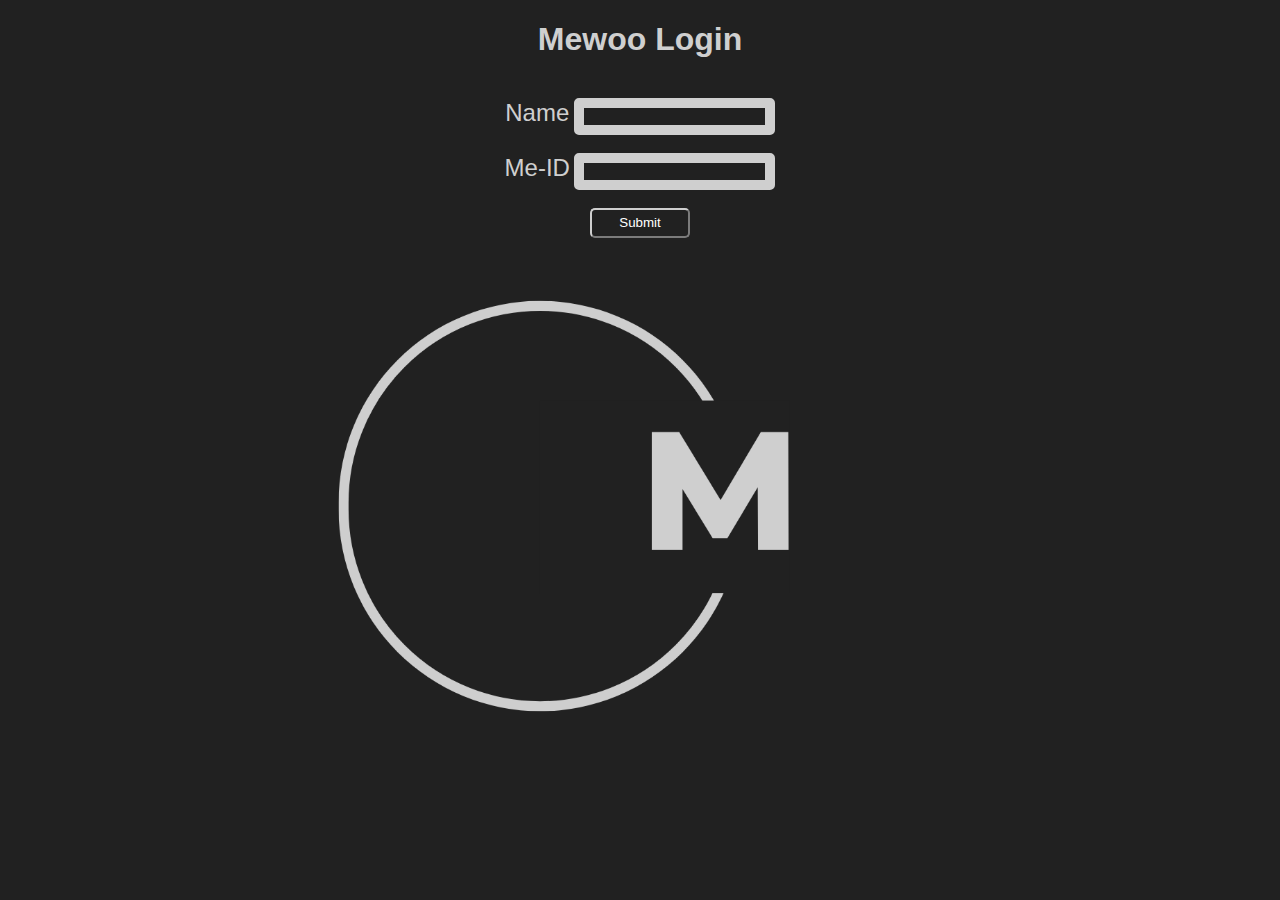
<file: index.html>
<!DOCTYPE html>
<html lang="en">
<head>
    <meta charset="UTF-8">
    <meta name="viewport" content="width=device-width, initial-scale=1.0">
    <title>Mewoo Login</title>
    <link rel="stylesheet" href="Loginstyle.css">
    <script src="Loginindex.js"></script>
</head>
<body>
    <h1>Mewoo Login</h1><br>
    <label style="font-size: x-large;">Name</label>
    <input type="text" id="M-Name" required><br>
    <br>

    <label style="font-size: x-large;">Me-ID</label>
    <input type="number" id="M-ID" required>

    <br><br><button id="S-Button" onclick="Click()">Submit</button>
    <label id="EndText"></label>
    <br><br><img src="LoginLogo.png" style="height: 500px;">
</body>
</html>
</file>
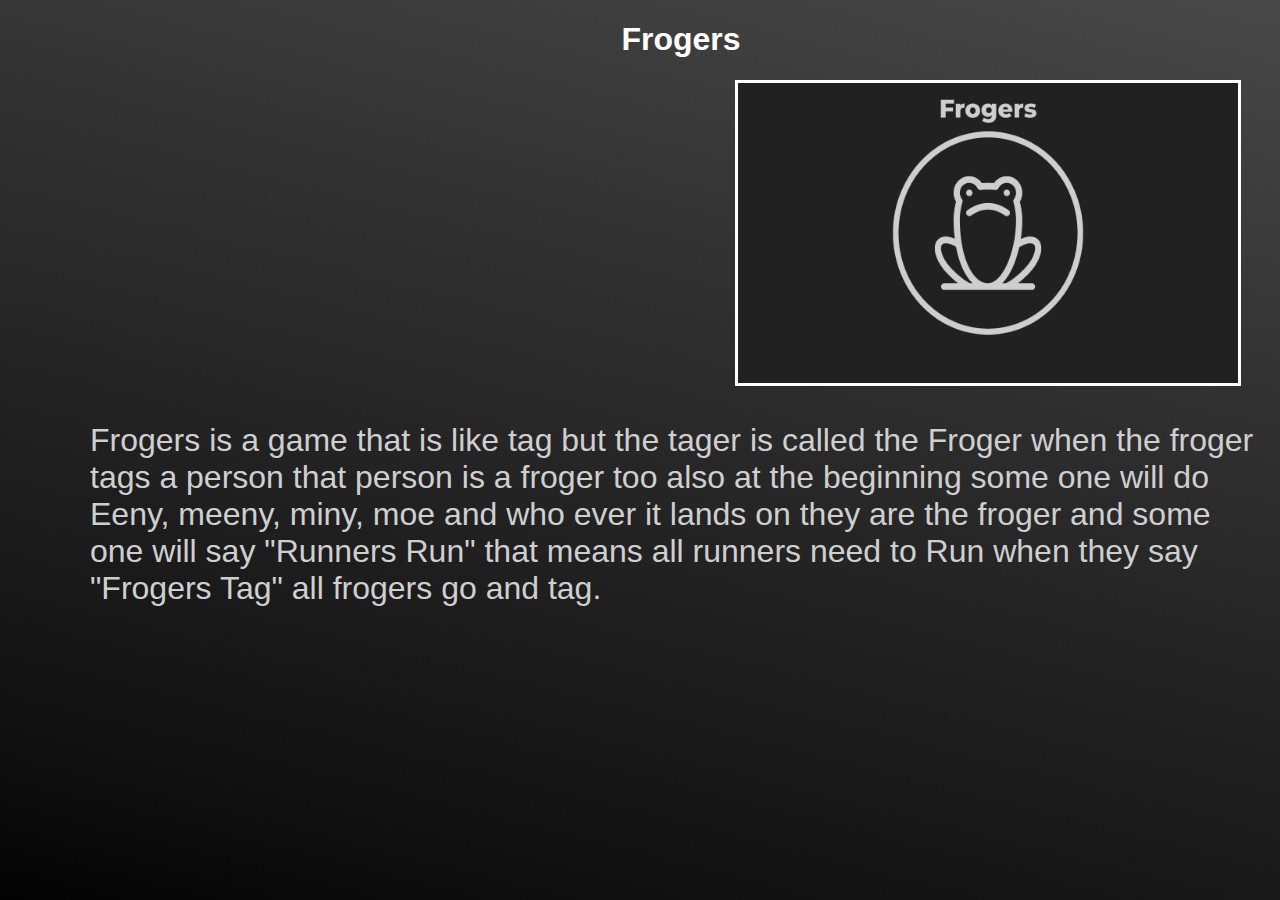
<file: Frogers.html>
<!DOCTYPE html>
<html lang="en">
<head>
    <meta charset="UTF-8">
    <meta name="viewport" content="width=device-width, initial-scale=1.0">
    <title>Frogers</title>
    <link rel="stylesheet" href="style.css">
</head>
<body>
    <h1>Frogers</h1>
    <img src="images/Frogers_Logo.png" width="500" height="300" style="border:3px solid white" >
    <style>img{ margin-left: 675px;}</style>
    <style>img{ margin-right: 500px;}</style>
    <p style="font-family: Arial; font-size: xx-large; color: #cfcfcf;">
        Frogers is a game that is like tag but 
        the tager is called the Froger
        when the froger tags a person that person is a froger too
        also at the beginning some one will do Eeny, meeny, miny, moe
        and who ever it lands on they are the froger
        and some one will say "Runners Run" that means all runners need to Run
        when they say "Frogers Tag" all frogers go and tag.

    </p>
</body>
</html>
</file>
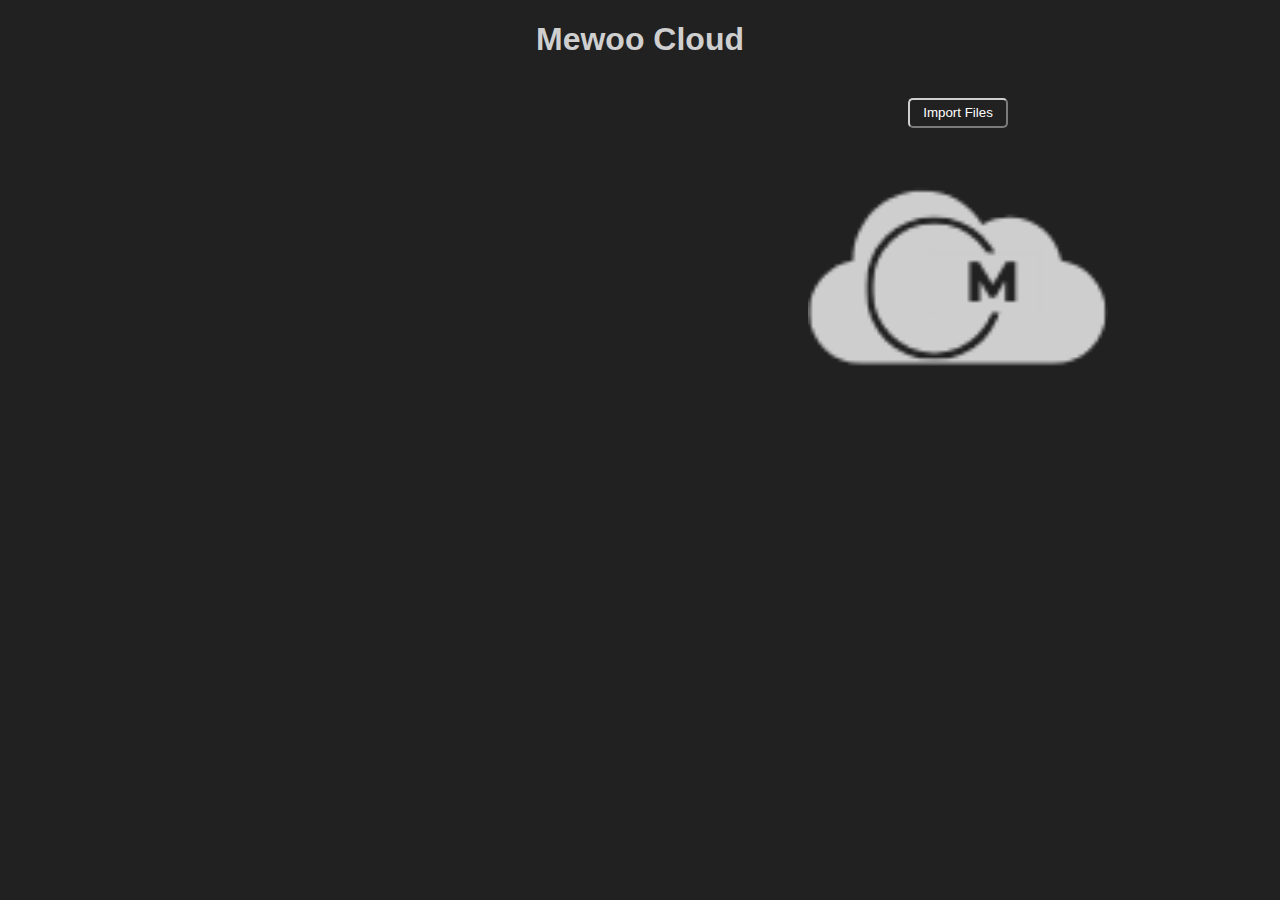
<file: MCloud.html>
<!DOCTYPE html>
<html lang="en">
<head>
    <meta charset="UTF-8">
    <meta name="viewport" content="width=device-width, initial-scale=1.0">
    <title>Mewoo Cloud</title>
    
    <style>
        body{
            background-color: #212121;
            
        }
        h1,h2,h3,h4{
            color: #cfcfcf;
            font-family: Arial;
            text-align: center;
        }
        button{
            background-color: #212121;
            color: white;
            border-color: #CFCFCF;
            border-radius: 5px;
            height: 30px;
            width: 100px;
            margin-left: 900px;
    
        }
    </style>

</head>
<body>
    <h1>Mewoo Cloud</h1><br>
    <a href="https://forms.gle/txeAe5Lgre1oN3vh9"><button>Import Files</button></a><br>
    <img src="Mewoo Clould.png" style="margin-left:800px; width: 300px;">
        
    
</body>
</html>
</file>
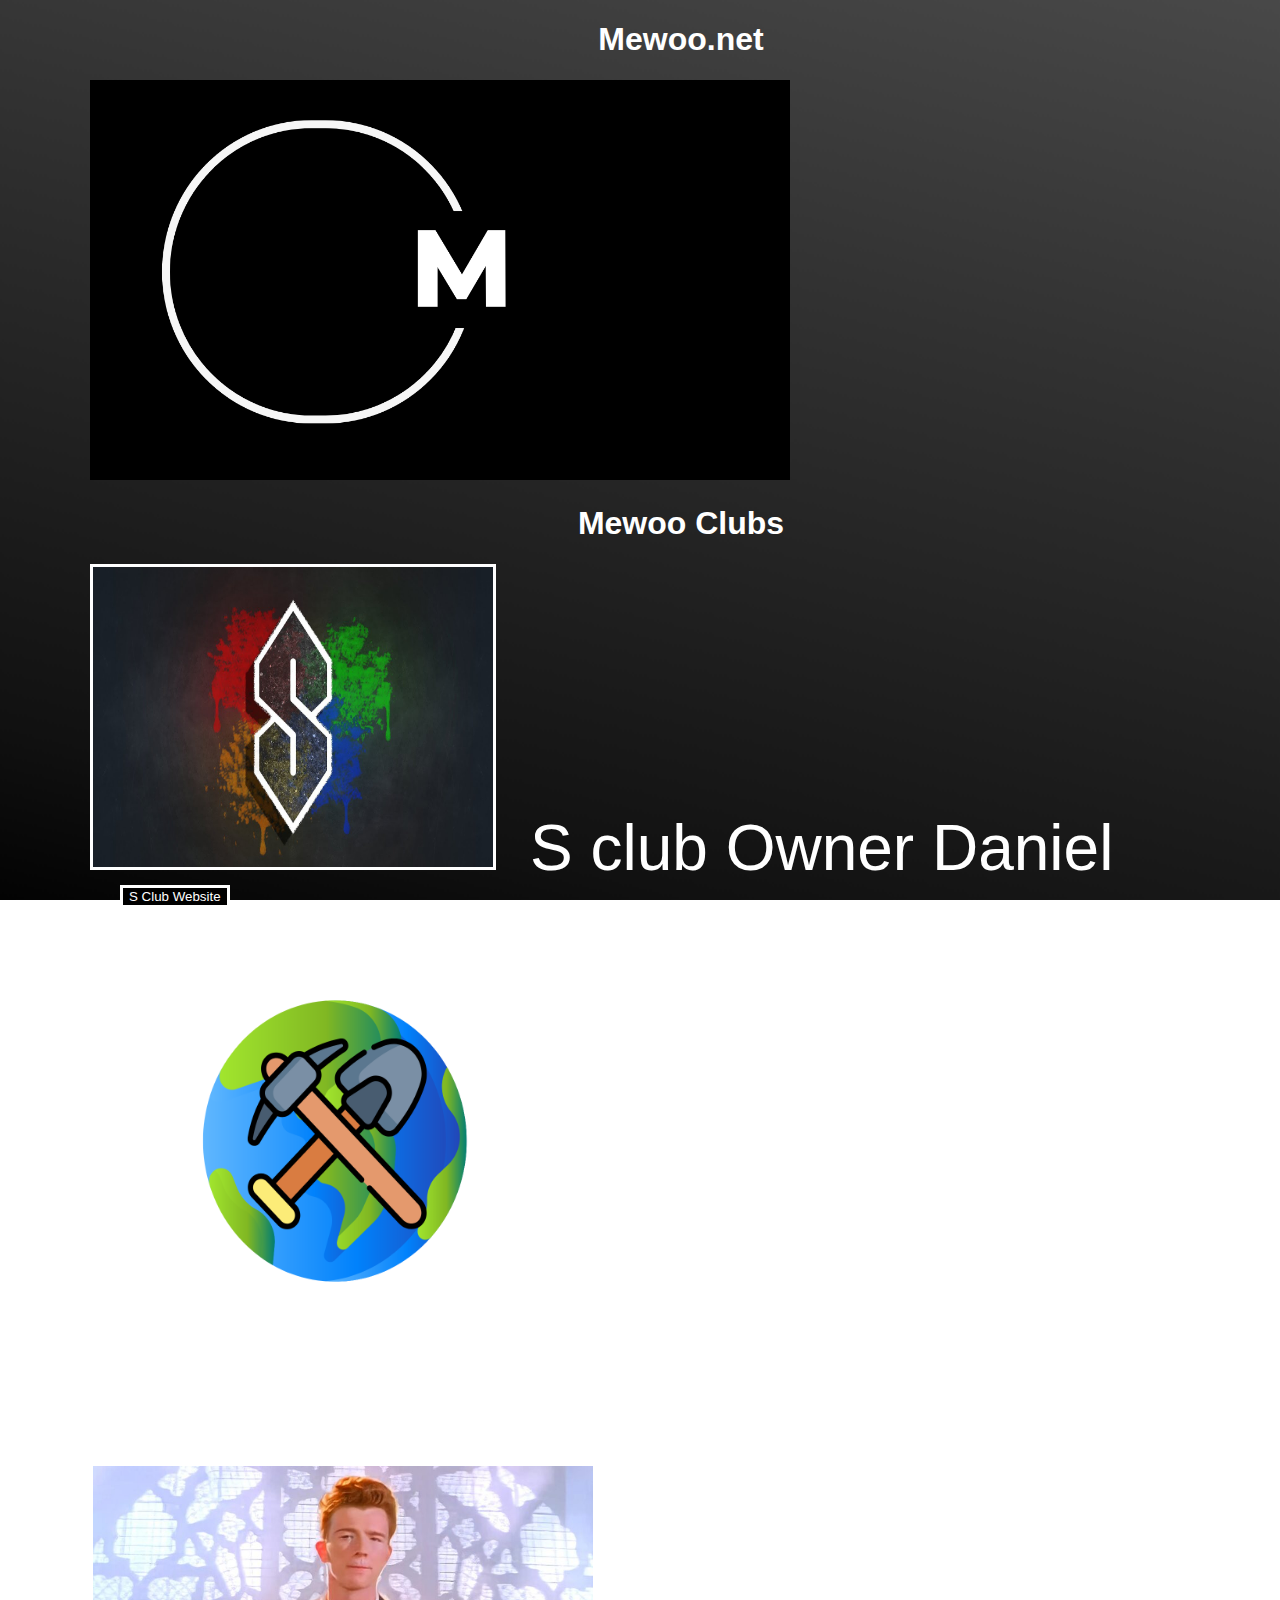
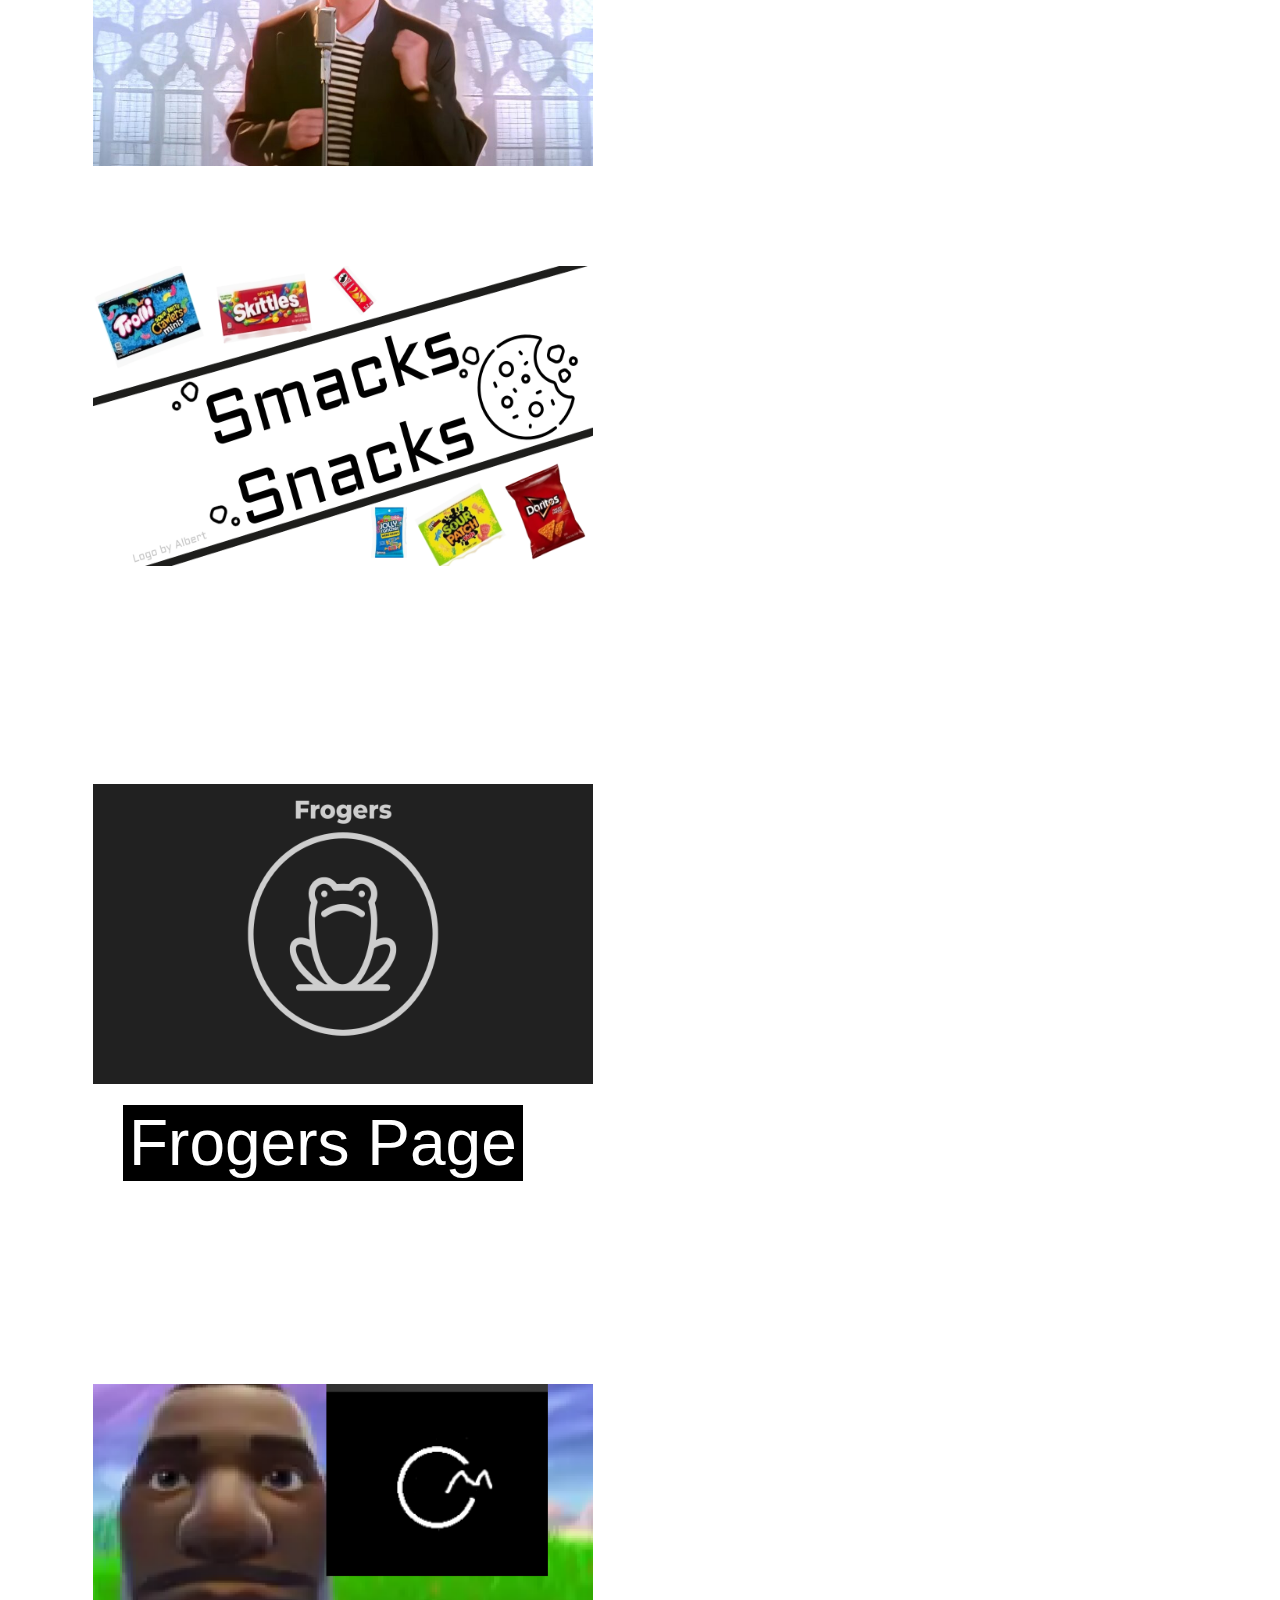
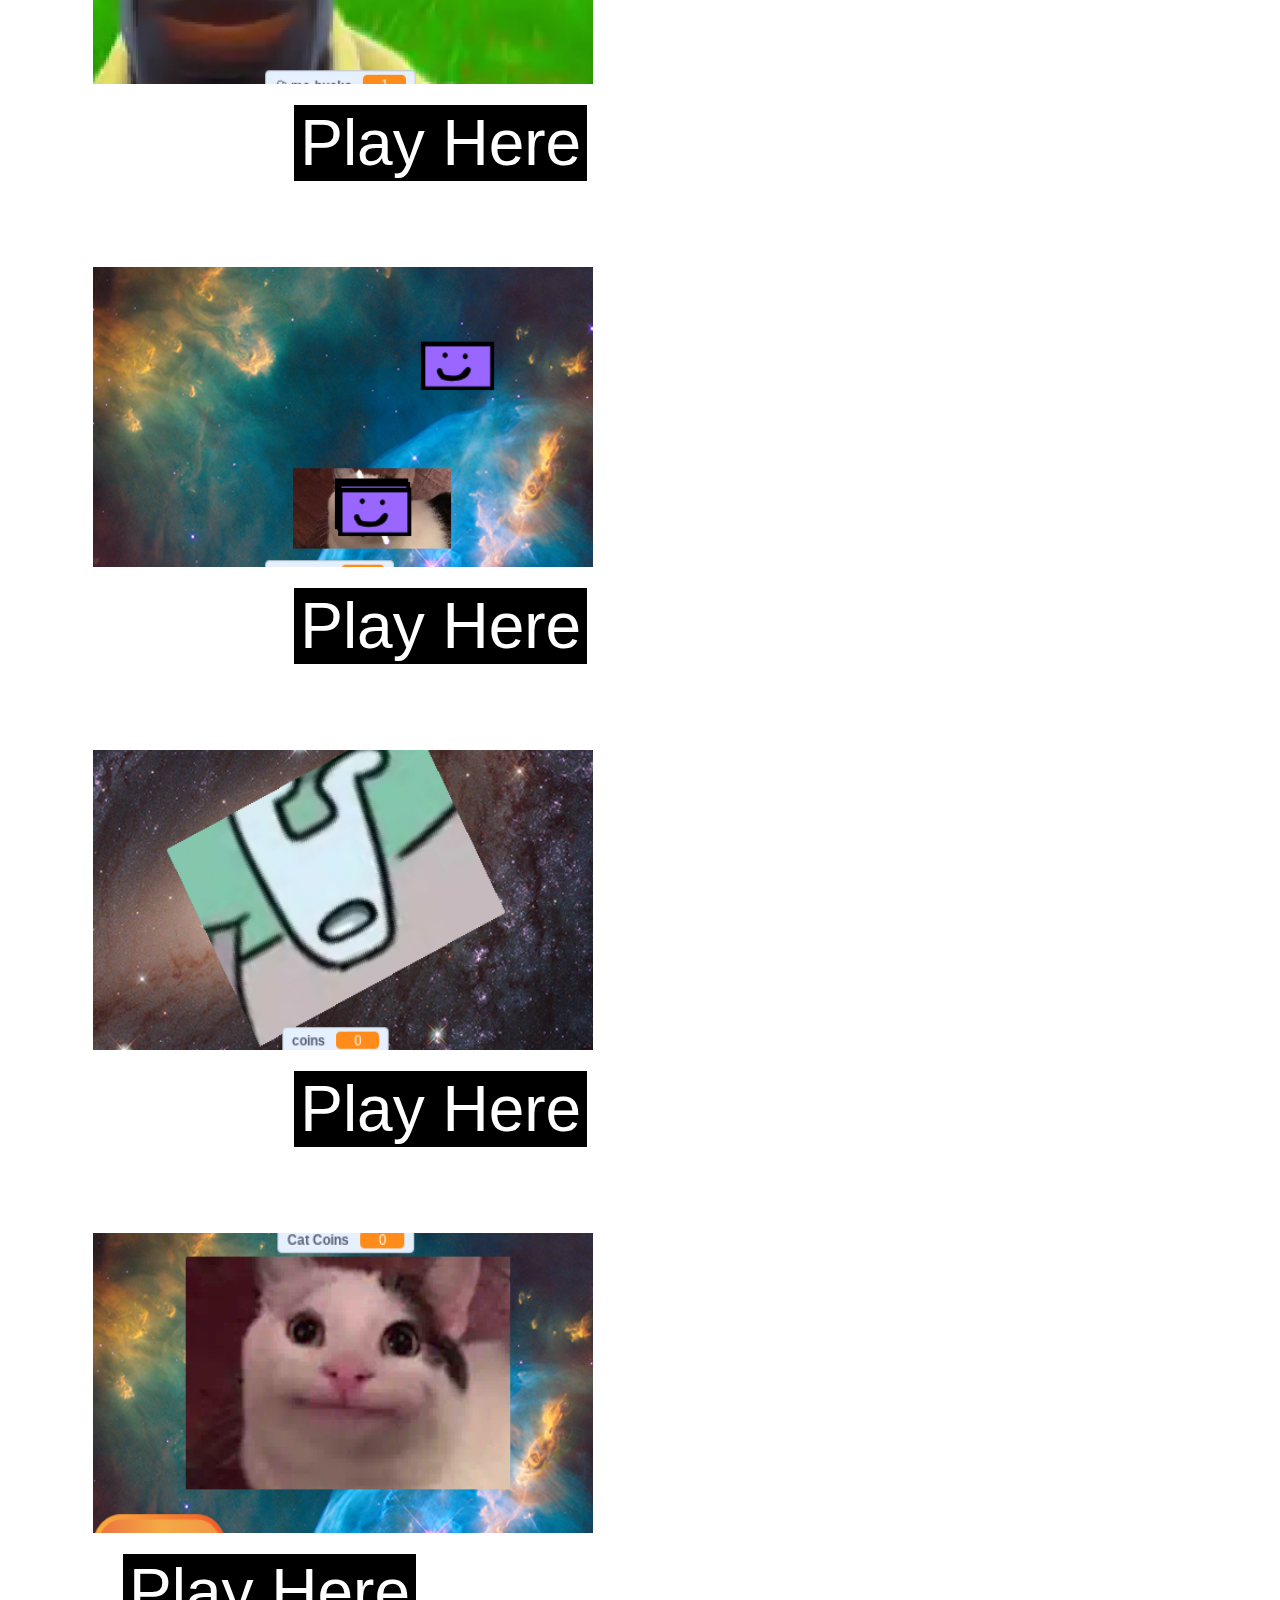
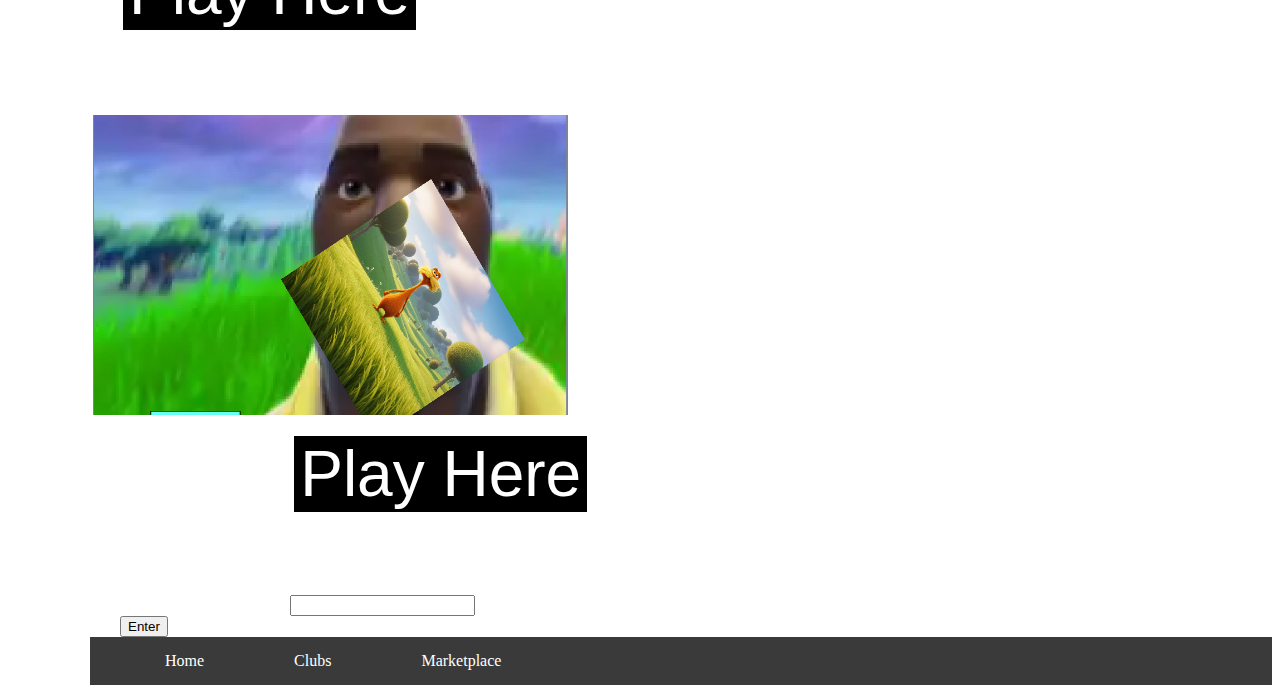
<file: Mewoo_net.html>
<!DOCTYPE html>
<html lang="en">
    <head>

        <link rel="icon" type="image/png" href="images/Favicon.png">
        <link rel="stylesheet" href="style.css">   
    </head>
<h1>Mewoo.net</h1>
<title>Mewoo</title>
<img src="images/Mewoo_logo.png" width="700" height="400">
<body>
<h1 style="font-family:Arial">Mewoo Clubs</h1>

<img src="images/s_img.jpg" width="400" height="300" style="border:3px solid white">
<label style="font-size:400%;"> S club Owner Daniel</label>
<a href="https://sites.google.com/wcs.k12.va.us/hit-him/home">
    <button style="background-color:black; color:white; border:3px solid white">S Club Website</button>
  </a>
  <h1>   </h1>
  <img src="images/Mining_co.png" width="500" height="300" style="border:3px solid white">
  <lable style="font-size:400%;">Mining Company By Albert, Daniel</lable>
  <h1>   </h1>
  <img src="images/rick.jpg" width="500" height="300" style="border:3px solid white">
  <lable style="font-size:400%;">Rick Roll Squad</lable>
  <h1>   </h1>

  <img src="images/Smacks_Snacks_Logo.png" width="500" height="300" style="border:3px solid white">
  <lable style="font-size:400%;">Smacks Snacks</lable>
  <h1>   </h1>

  <h1> Mewoo Games (Outside)</h1>
  <h1>   </h1>

  <img src="images/Frogers_Logo.png" width="500" height="300" style="border:3px solid white">
  <lable style="font-size:400%;">Frogers</lable>

  <a href="Frogers.html">
    <button style="background-color:black; color:white; border:3px solid white; font-size: 400%">Frogers Page</button>
  </a>

  <h1>   </h1>
  <h1>Mewoo Games</h1>
  <h1>   </h1>
  <img src="images/mewoo_clicker.png" width="500" height="300" style="border:3px solid white">
  <lable style="font-size:400%;">Mewoo Clicker By Albert</lable>
  <a href="https://scratch.mit.edu/projects/928083735/">
    <button style="background-color:black; color:white; border:3px solid white; font-size: 400%">Play Here</button>
  </a>
  <h1>   </h1>
  <img src="images/defend_your_cat.png" width="500" height="300" style="border:3px solid white">
  <lable style="font-size:400%;">Defend Your Cat By Albert</lable>
  <a href="https://scratch.mit.edu/projects/927196358/">
    <button style="background-color:black; color:white; border:3px solid white; font-size: 400%">Play Here</button>
  </a>
  <h1>   </h1>
  <img src="images/amongi_go_crazy.png" width="500" height="300" style="border:3px solid white">
  <lable style="font-size:400%;">Amongi go Crazy By Albert</lable>
  <a href="https://scratch.mit.edu/projects/924489855/">
    <button style="background-color:black; color:white; border:3px solid white; font-size: 400%">Play Here</button>
  </a>
  <h1>   </h1>
  <img src="images/Cat_clicker.png" width="500" height="300" style="border:3px solid white">
  <lable style="font-size:400%;">Cat Clicker By Albert</lable>
  <a href="https://scratch.mit.edu/projects/915126759/">
    <button style="background-color:black; color:white; border:3px solid white; font-size: 400%">Play Here</button>
  </a>
  <h1>   </h1>
  <img src="images/Lorax_game.png" width="500" height="300" style="border:3px solid white">
  <lable style="font-size:400%;">Lorax Clicker By Albert</lable>
  <a href="https://scratch.mit.edu/projects/931961977/fullscreen/">
    <button style="background-color:black; color:white; border:3px solid white; font-size: 400%">Play Here</button>
  </a>
  <h1>   </h1>
  <form>
    <label>What is your Name</label>
    
    <input type="text" id="text1"><br>
    <button type="button" id="button1">Enter</button>
    <label id="form_lable"></label>
  </form>


  <nav class="navbar">
    <ul>
        
        <li><a herf="Mewoo_net.html">Home</a></li>
        
        <li><a herf="Clubs.html">Clubs</a></li>
        <li><a herf="Marketplace.html">Marketplace</a></li>
    </ul>
  </nav>

 
  


  <script src="Mewoo_net.js"></script>
</body>


</html>
</file>
<file: Loginstyle.css>
body{
    background-color: #212121;
    text-align: center;
    color: #CFCFCF;
    font-family: Arial;
    
}
input{
    background-color: #212121;
    border: solid, 10px;
    border-color: #CFCFCF;
    color: white;
    border-radius: 5px;
}
button{
    background-color: #212121;
    color: white;
    
    border-color: #CFCFCF;
    border-radius: 5px;
    height: 30px;
    width: 100px;
    
}
</file>
<file: style.css>
body{
    background-image: url(images/Background.png);
    background-repeat: no-repeat;
    background-position: center;
    background-attachment: fixed;
    background-size: cover;
}
h1, h2, h3, h4, label{
    font-family:Arial; color:white 
}
h1{
    text-align: center;
}
.navbar ul{
    list-style-type:none;
    background-color:rgb(58, 58, 58);
    padding: 0px;
    margin: 0px;
    overflow: hidden;

}
.navbar a{
    color:white;
    
    padding: 15px;
    display: block;
    text-align:center;

}
.navbar a:hover{
    background-color:rgb(36, 36, 36)
}
.navbar li{
    float: left;
}
lable{
    font-family: Arial; color: white;
}
*{
    margin-left: 30px;
}
buttons{
    cursor: pointer;
}
</file>
